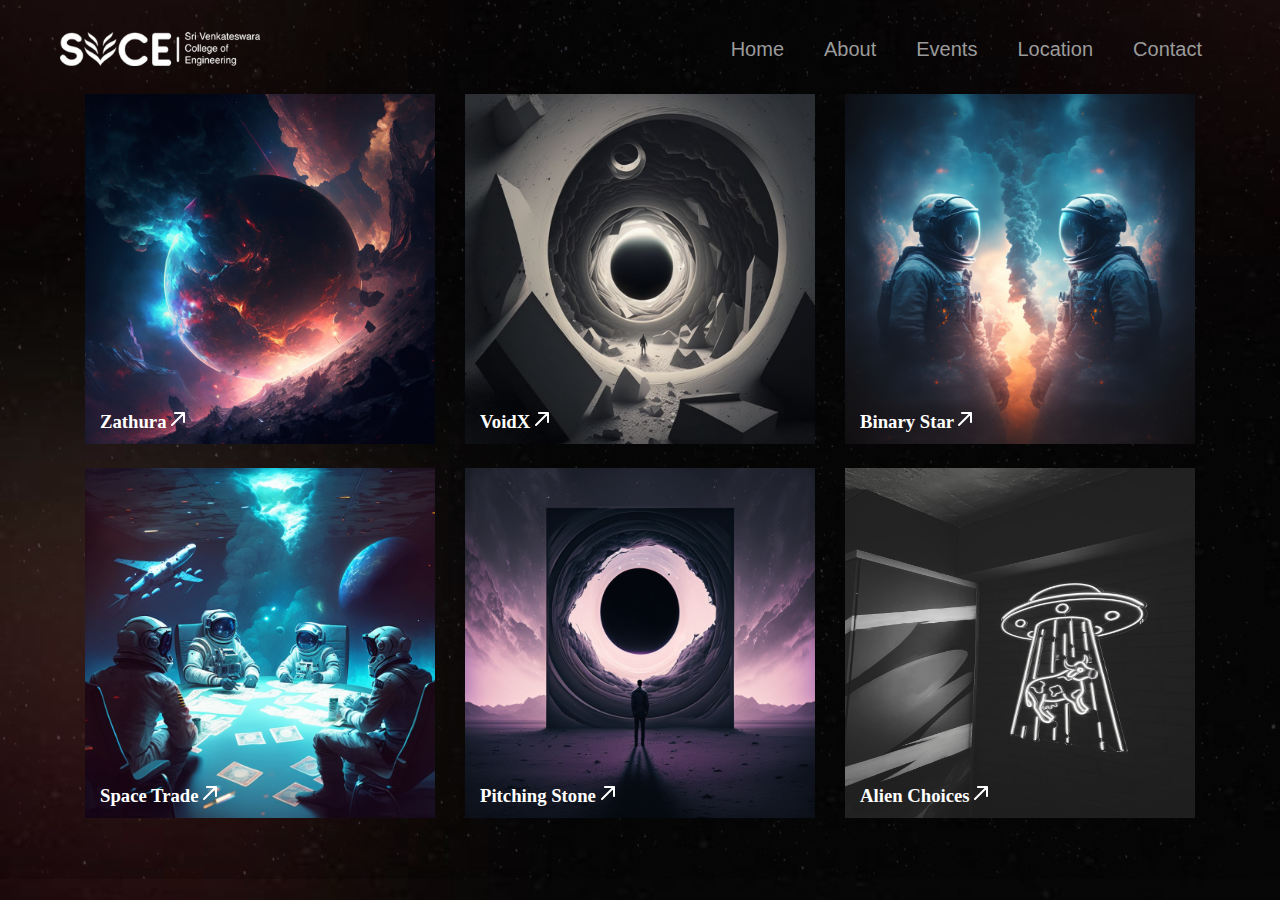
<file: events.html>
<!DOCTYPE html>
<html lang="en">
<head>
    <meta charset="UTF-8"> 
    <meta http-equiv="X-UA-Compatible" content="IE=edge">
    <meta name="viewport" content="width=device-width, initial-scale=1.0">
    <link rel="stylesheet" href="nav-bar-style.css">
    <link rel="stylesheet" href="event-style.css">
    <link rel="icon" href="./Logos/AIT logo B⁄W.png">
    <title>PROTOCOL</title>
</head>
<body>
    <nav class="nav-mobile">
        <div class="menu" id="menu">
            <button class="cross-btn" onclick="closemenu();"><img src="./Logos/Cross.svg" alt=""></button>
            <div class="nav-mobile-links">
                <br><br><br><br><br>
                <a href="index.html#nav-to-home" class="nav-mobile-active">Home</a><br><br><br>
                <a href="index.html#nav-to-about-us" class="nav-mobile-btn">About</a><br><br><br>
                <a href="events.html" class="nav-mobile-btn">Events</a><br><br><br>
                <a href="index.html#nav-to-location" class="nav-mobile-btn">Location</a><br><br><br>
                <a href="#" class="nav-mobile-btn">Contact</a><br><br><br>
            </div>
        </div>
    </nav>
    <div class="nav-mob">
        <img src="./Logos/SVCE logo B_W.png" alt="">
        <button class="ham-btn" onclick="openmenu();"><img src="./Logos/hamburger.svg" alt=""></button>
    </div>
    <div class="events-main">
        <nav class="nav-desk">
            <img src="./Logos/SVCE logo B_W.png" alt="" width="200px">
            <div>
                <a class="navbtn" href="index.html#nav-to-home">Home</a>
                <a class="navbtn" href="index.html#nav-to-about-us">About</a>
                <a class="navbtn" href="events.html">Events</a>
                <a class="navbtn" href="index.html#nav-to-location">Location</a>
                <a class="navbtn" href="">Contact</a>  <!--  style="margin-right: 4.5rem;"-->
            </div>
        </nav>
        <section class="events">
            <div class="event-box">
                <a href="./events/zathura.html">
                    <img src="Images/events/event 1.png" alt="">
                    <h3 class="event-title">
                        Zathura
                        <svg width="14" height="18" viewBox="0 0 14 15" fill="none" xmlns="http://www.w3.org/2000/svg">
                            <path d="M0.292893 12.7929C-0.0976311 13.1834 -0.0976311 13.8166 0.292893 14.2071C0.683418 14.5976 1.31658 14.5976 1.70711 14.2071L0.292893 12.7929ZM14 1.5C14 0.947714 13.5523 0.499999 13 0.499999L4 0.5C3.44772 0.499999 3 0.947715 3 1.5C3 2.05228 3.44772 2.5 4 2.5L12 2.5L12 10.5C12 11.0523 12.4477 11.5 13 11.5C13.5523 11.5 14 11.0523 14 10.5L14 1.5ZM1.70711 14.2071L13.7071 2.20711L12.2929 0.792893L0.292893 12.7929L1.70711 14.2071Z" fill="white"/>
                        </svg>
                    </h3>
                </a>
            </div>
            <div class="event-box">
                <a href="./events/voidx.html">
                    <img src="Images/events/event 2.png" alt="">
                    <h3 class="event-title">
                        VoidX
                        <svg width="14" height="18" viewBox="0 0 14 15" fill="none" xmlns="http://www.w3.org/2000/svg">
                            <path d="M0.292893 12.7929C-0.0976311 13.1834 -0.0976311 13.8166 0.292893 14.2071C0.683418 14.5976 1.31658 14.5976 1.70711 14.2071L0.292893 12.7929ZM14 1.5C14 0.947714 13.5523 0.499999 13 0.499999L4 0.5C3.44772 0.499999 3 0.947715 3 1.5C3 2.05228 3.44772 2.5 4 2.5L12 2.5L12 10.5C12 11.0523 12.4477 11.5 13 11.5C13.5523 11.5 14 11.0523 14 10.5L14 1.5ZM1.70711 14.2071L13.7071 2.20711L12.2929 0.792893L0.292893 12.7929L1.70711 14.2071Z" fill="white"/>
                        </svg>
                    </h3>
                </a>
            </div>
            <div class="event-box">
                <a href="./events/binary-star.html">
                    <img src="Images/events/event 3.png" alt="">
                    <h3 class="event-title">
                        Binary Star
                        <svg width="14" height="18" viewBox="0 0 14 15" fill="none" xmlns="http://www.w3.org/2000/svg">
                            <path d="M0.292893 12.7929C-0.0976311 13.1834 -0.0976311 13.8166 0.292893 14.2071C0.683418 14.5976 1.31658 14.5976 1.70711 14.2071L0.292893 12.7929ZM14 1.5C14 0.947714 13.5523 0.499999 13 0.499999L4 0.5C3.44772 0.499999 3 0.947715 3 1.5C3 2.05228 3.44772 2.5 4 2.5L12 2.5L12 10.5C12 11.0523 12.4477 11.5 13 11.5C13.5523 11.5 14 11.0523 14 10.5L14 1.5ZM1.70711 14.2071L13.7071 2.20711L12.2929 0.792893L0.292893 12.7929L1.70711 14.2071Z" fill="white"/>
                        </svg>
                    </h3>
                </a>
            </div>
            <div class="event-box">
                <a href="./events/space-trade.html">
                    <img src="Images/events/event 4.png" alt="">
                    <h3 class="event-title">
                        Space Trade
                        <svg width="14" height="18" viewBox="0 0 14 15" fill="none" xmlns="http://www.w3.org/2000/svg">
                            <path d="M0.292893 12.7929C-0.0976311 13.1834 -0.0976311 13.8166 0.292893 14.2071C0.683418 14.5976 1.31658 14.5976 1.70711 14.2071L0.292893 12.7929ZM14 1.5C14 0.947714 13.5523 0.499999 13 0.499999L4 0.5C3.44772 0.499999 3 0.947715 3 1.5C3 2.05228 3.44772 2.5 4 2.5L12 2.5L12 10.5C12 11.0523 12.4477 11.5 13 11.5C13.5523 11.5 14 11.0523 14 10.5L14 1.5ZM1.70711 14.2071L13.7071 2.20711L12.2929 0.792893L0.292893 12.7929L1.70711 14.2071Z" fill="white"/>
                        </svg>
                    </h3>
                </a>
            </div>
            <div class="event-box">
                <a href="./events/pitching-stone.html">
                    <img src="Images/events/event 5.png" alt="">
                    <h3 class="event-title">
                        Pitching Stone
                        <svg width="14" height="18" viewBox="0 0 14 15" fill="none" xmlns="http://www.w3.org/2000/svg">
                            <path d="M0.292893 12.7929C-0.0976311 13.1834 -0.0976311 13.8166 0.292893 14.2071C0.683418 14.5976 1.31658 14.5976 1.70711 14.2071L0.292893 12.7929ZM14 1.5C14 0.947714 13.5523 0.499999 13 0.499999L4 0.5C3.44772 0.499999 3 0.947715 3 1.5C3 2.05228 3.44772 2.5 4 2.5L12 2.5L12 10.5C12 11.0523 12.4477 11.5 13 11.5C13.5523 11.5 14 11.0523 14 10.5L14 1.5ZM1.70711 14.2071L13.7071 2.20711L12.2929 0.792893L0.292893 12.7929L1.70711 14.2071Z" fill="white"/>
                        </svg>
                    </h3>
                </a>
            </div>
            <div class="event-box">
                <a href="./events/alien-choices.html">
                    <img src="Images/events/event 6.jpg" alt="">
                    <h3 class="event-title">
                        Alien Choices
                        <svg width="14" height="18" viewBox="0 0 14 15" fill="none" xmlns="http://www.w3.org/2000/svg">
                            <path d="M0.292893 12.7929C-0.0976311 13.1834 -0.0976311 13.8166 0.292893 14.2071C0.683418 14.5976 1.31658 14.5976 1.70711 14.2071L0.292893 12.7929ZM14 1.5C14 0.947714 13.5523 0.499999 13 0.499999L4 0.5C3.44772 0.499999 3 0.947715 3 1.5C3 2.05228 3.44772 2.5 4 2.5L12 2.5L12 10.5C12 11.0523 12.4477 11.5 13 11.5C13.5523 11.5 14 11.0523 14 10.5L14 1.5ZM1.70711 14.2071L13.7071 2.20711L12.2929 0.792893L0.292893 12.7929L1.70711 14.2071Z" fill="white"/>
                        </svg>
                    </h3>
                </a>
            </div>
        </section>
    <script src="script.js"></script>
</body>
</html>
</file>
<file: nav-bar-style.css>
a{
    text-decoration: none;
    cursor: pointer;
}

button{
    cursor: pointer;
}

*{
    color: white;
    padding: 0;
    margin: 0;
}

/* Nav Bar CSS */
.ham-btn{
    background: transparent;
    border: transparent;
}

.cross-btn{
    background: transparent;
    border: transparent;
    float: right;
    margin-top: 25px;
    margin-right: 15px;
}

.menu{
    visibility: hidden;
    opacity: 0;
    transition: visibility 0.2s, opacity 0.2s ease-out;
    background-color: black;
    width: 70%;
    position:absolute;
    height: 100%;
    z-index: 1;
}

.nav-mob{
    display: flex;
    justify-content: space-between;
    align-items: center;
    margin: 40px 30px;
}
.nav-mob > img{
    height: 28px;
    width: 150px;
}

.nav-mobile{
    display: flex; 
    justify-content: right;
}

.nav-mobile-links{
    margin-left: 1rem;
    /* float: right; */
}

.nav-mobile-btn{
    font-size: large;
    color: rgba(255, 255, 255, 0.521);
    text-decoration: none;
    font-family: 'Space Grotesk', sans-serif;
}

.nav-mobile-active{
    font-size: large;
    color: rgb(255, 255, 255);
    text-decoration: none;
    font-family: 'Space Grotesk', sans-serif;
}
.nav-desk{
    display: none;
}

/* nav bar css */

@media only screen and (min-width: 880px) {
    /* nav bar css */
    .nav-desk{
        display: flex;
        justify-content: space-between;
        align-items: center;
        margin: 30px 60px 0;
    }
    .menu{
        display: none;
    }
    .nav-mob{
        display: none;
    }
    .navbtn{
        font-family: 'Space Grotesk', sans-serif;
        background-color: transparent;
        border: transparent;
        color: #9B9B9B;
        font-size: 20px;
        line-height: 26px;
        padding: 0 18px;
    }
    .navbtn:hover{
        color: white;
    }
    /* nav bar css */
}
</file>
<file: event-style.css>
body{
    background: url(Images/Star\ BG\ in\ UI.png) no-repeat, url(Images/dark-bg.jpeg);
    background-position: center;
    background-size: cover;
}
.events{
    padding: 15px 0;
    display: flex;
    flex-wrap: wrap;
    justify-content: center;
}
.event-box{
    position: relative;
    margin: 10px 15px;
}
.event-box img{
    height: 350px;
    width: 350px;
}
.event-title{
    position: absolute;
    bottom: 15px;
    left: 15px;
}
</file>
